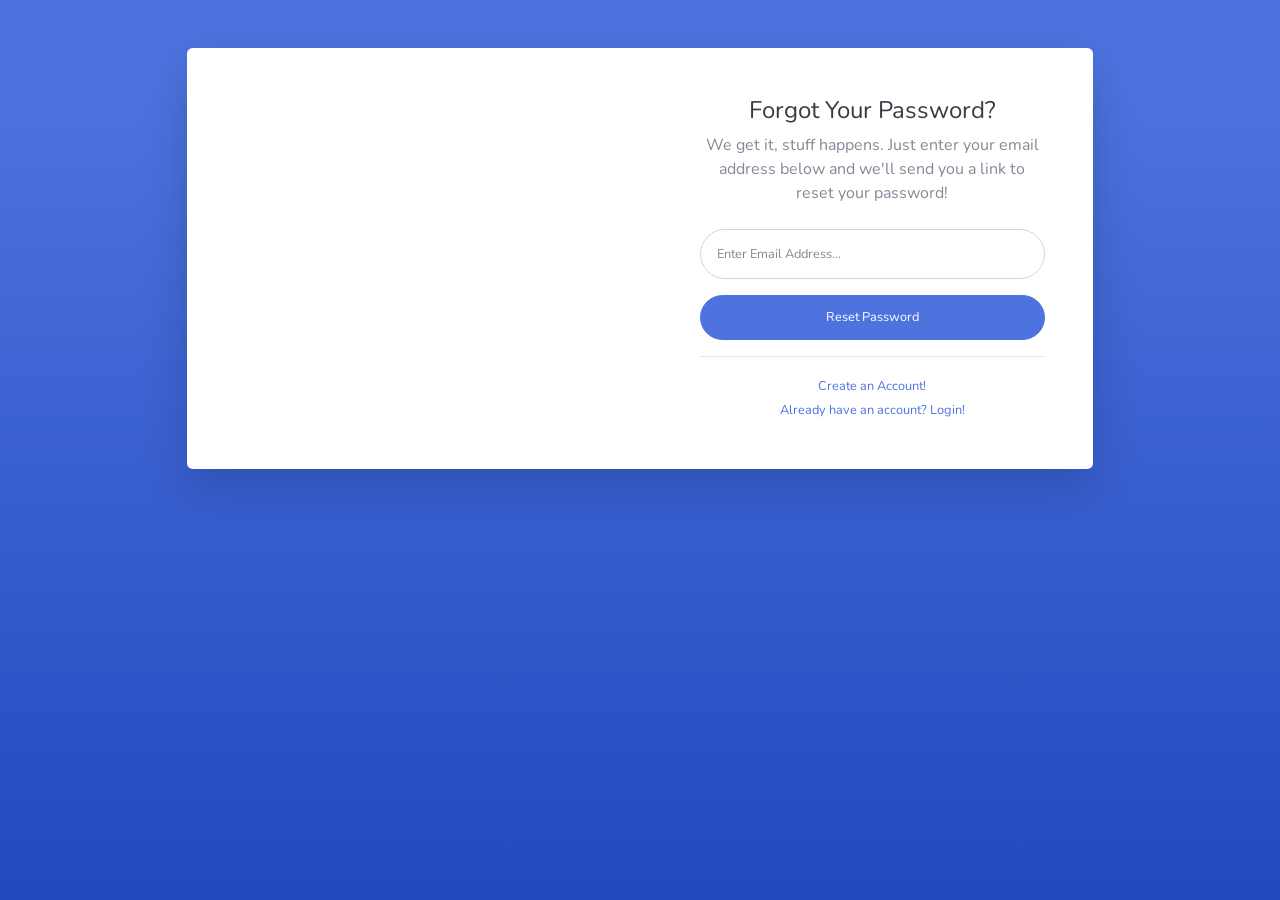
<file: admin/views/forgot-password.html>
<!DOCTYPE html>
<html lang="en">

<head>

  <meta charset="utf-8">
  <meta http-equiv="X-UA-Compatible" content="IE=edge">
  <meta name="viewport" content="width=device-width, initial-scale=1, shrink-to-fit=no">
  <meta name="description" content="">
  <meta name="author" content="">

  <title>SB Admin 2 - Forgot Password</title>

  <!-- Custom fonts for this template-->
  <link href="vendor/fontawesome-free/css/all.min.css" rel="stylesheet" type="text/css">
  <link href="https://fonts.googleapis.com/css?family=Nunito:200,200i,300,300i,400,400i,600,600i,700,700i,800,800i,900,900i" rel="stylesheet">

  <!-- Custom styles for this template-->
  <link href="css/sb-admin-2.min.css" rel="stylesheet">

</head>

<body class="bg-gradient-primary">

  <div class="container">

    <!-- Outer Row -->
    <div class="row justify-content-center">

      <div class="col-xl-10 col-lg-12 col-md-9">

        <div class="card o-hidden border-0 shadow-lg my-5">
          <div class="card-body p-0">
            <!-- Nested Row within Card Body -->
            <div class="row">
              <div class="col-lg-6 d-none d-lg-block bg-password-image"></div>
              <div class="col-lg-6">
                <div class="p-5">
                  <div class="text-center">
                    <h1 class="h4 text-gray-900 mb-2">Forgot Your Password?</h1>
                    <p class="mb-4">We get it, stuff happens. Just enter your email address below and we'll send you a link to reset your password!</p>
                  </div>
                  <form class="user">
                    <div class="form-group">
                      <input type="email" class="form-control form-control-user" id="exampleInputEmail" aria-describedby="emailHelp" placeholder="Enter Email Address...">
                    </div>
                    <a href="login.html" class="btn btn-primary btn-user btn-block">
                      Reset Password
                    </a>
                  </form>
                  <hr>
                  <div class="text-center">
                    <a class="small" href="register.html">Create an Account!</a>
                  </div>
                  <div class="text-center">
                    <a class="small" href="login.html">Already have an account? Login!</a>
                  </div>
                </div>
              </div>
            </div>
          </div>
        </div>

      </div>

    </div>

  </div>

  <!-- Bootstrap core JavaScript-->
  <script src="vendor/jquery/jquery.min.js"></script>
  <script src="vendor/bootstrap/js/bootstrap.bundle.min.js"></script>

  <!-- Core plugin JavaScript-->
  <script src="vendor/jquery-easing/jquery.easing.min.js"></script>

  <!-- Custom scripts for all pages-->
  <script src="js/sb-admin-2.min.js"></script>

</body>

</html>
</file>
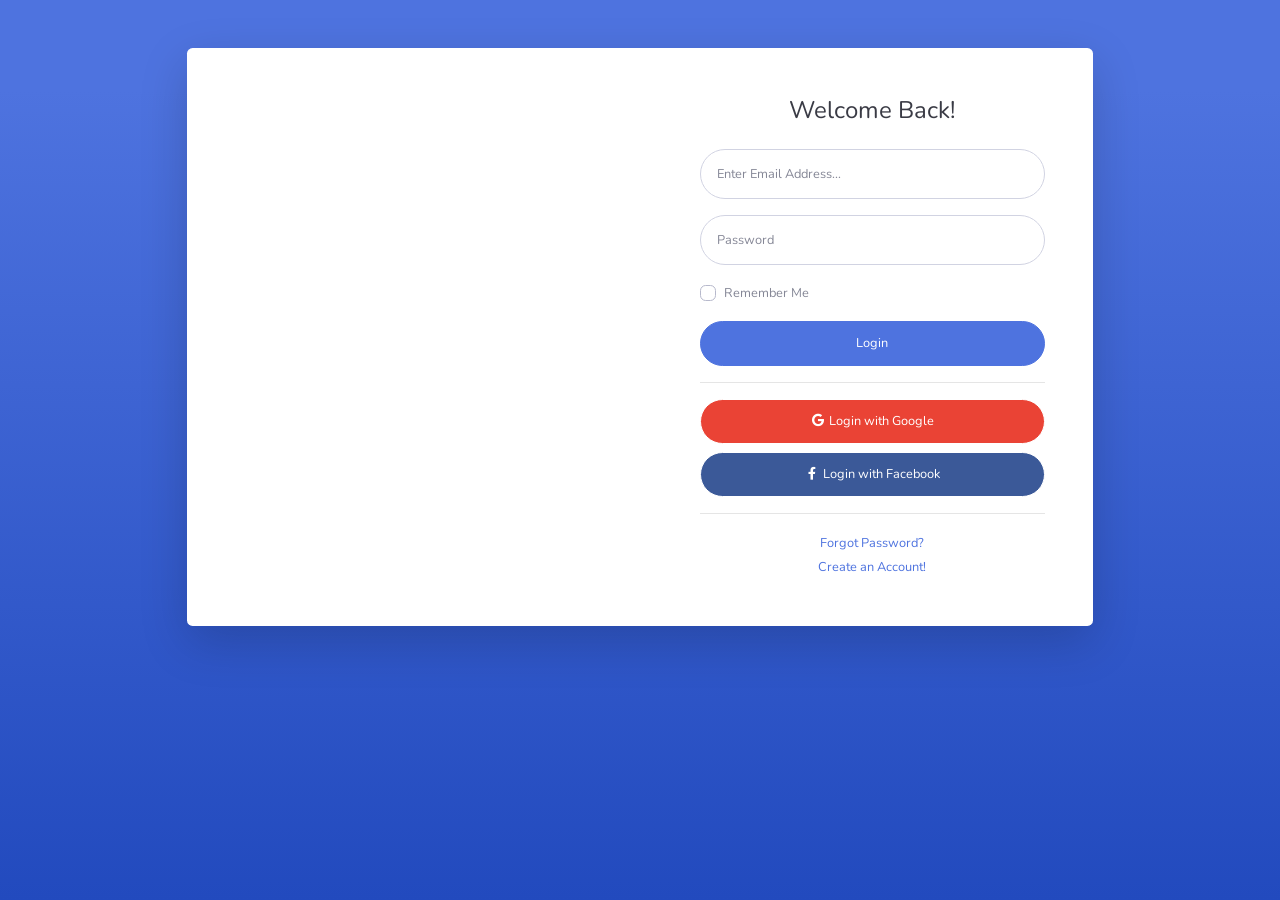
<file: admin/views/login.html>
<!DOCTYPE html>
<html lang="en">

<head>

  <meta charset="utf-8">
  <meta http-equiv="X-UA-Compatible" content="IE=edge">
  <meta name="viewport" content="width=device-width, initial-scale=1, shrink-to-fit=no">
  <meta name="description" content="">
  <meta name="author" content="">

  <title>SB Admin 2 - Login</title>

  <!-- Custom fonts for this template-->
  <link href="vendor/fontawesome-free/css/all.min.css" rel="stylesheet" type="text/css">
  <link href="https://fonts.googleapis.com/css?family=Nunito:200,200i,300,300i,400,400i,600,600i,700,700i,800,800i,900,900i" rel="stylesheet">

  <!-- Custom styles for this template-->
  <link href="css/sb-admin-2.min.css" rel="stylesheet">

</head>

<body class="bg-gradient-primary">

  <div class="container">

    <!-- Outer Row -->
    <div class="row justify-content-center">

      <div class="col-xl-10 col-lg-12 col-md-9">

        <div class="card o-hidden border-0 shadow-lg my-5">
          <div class="card-body p-0">
            <!-- Nested Row within Card Body -->
            <div class="row">
              <div class="col-lg-6 d-none d-lg-block bg-login-image"></div>
              <div class="col-lg-6">
                <div class="p-5">
                  <div class="text-center">
                    <h1 class="h4 text-gray-900 mb-4">Welcome Back!</h1>
                  </div>
                  <form class="user">
                    <div class="form-group">
                      <input type="email" class="form-control form-control-user" id="exampleInputEmail" aria-describedby="emailHelp" placeholder="Enter Email Address...">
                    </div>
                    <div class="form-group">
                      <input type="password" class="form-control form-control-user" id="exampleInputPassword" placeholder="Password">
                    </div>
                    <div class="form-group">
                      <div class="custom-control custom-checkbox small">
                        <input type="checkbox" class="custom-control-input" id="customCheck">
                        <label class="custom-control-label" for="customCheck">Remember Me</label>
                      </div>
                    </div>
                    <a href="index.html" class="btn btn-primary btn-user btn-block">
                      Login
                    </a>
                    <hr>
                    <a href="index.html" class="btn btn-google btn-user btn-block">
                      <i class="fab fa-google fa-fw"></i> Login with Google
                    </a>
                    <a href="index.html" class="btn btn-facebook btn-user btn-block">
                      <i class="fab fa-facebook-f fa-fw"></i> Login with Facebook
                    </a>
                  </form>
                  <hr>
                  <div class="text-center">
                    <a class="small" href="forgot-password.html">Forgot Password?</a>
                  </div>
                  <div class="text-center">
                    <a class="small" href="register.html">Create an Account!</a>
                  </div>
                </div>
              </div>
            </div>
          </div>
        </div>

      </div>

    </div>

  </div>

  <!-- Bootstrap core JavaScript-->
  <script src="vendor/jquery/jquery.min.js"></script>
  <script src="vendor/bootstrap/js/bootstrap.bundle.min.js"></script>

  <!-- Core plugin JavaScript-->
  <script src="vendor/jquery-easing/jquery.easing.min.js"></script>

  <!-- Custom scripts for all pages-->
  <script src="js/sb-admin-2.min.js"></script>

</body>

</html>
</file>
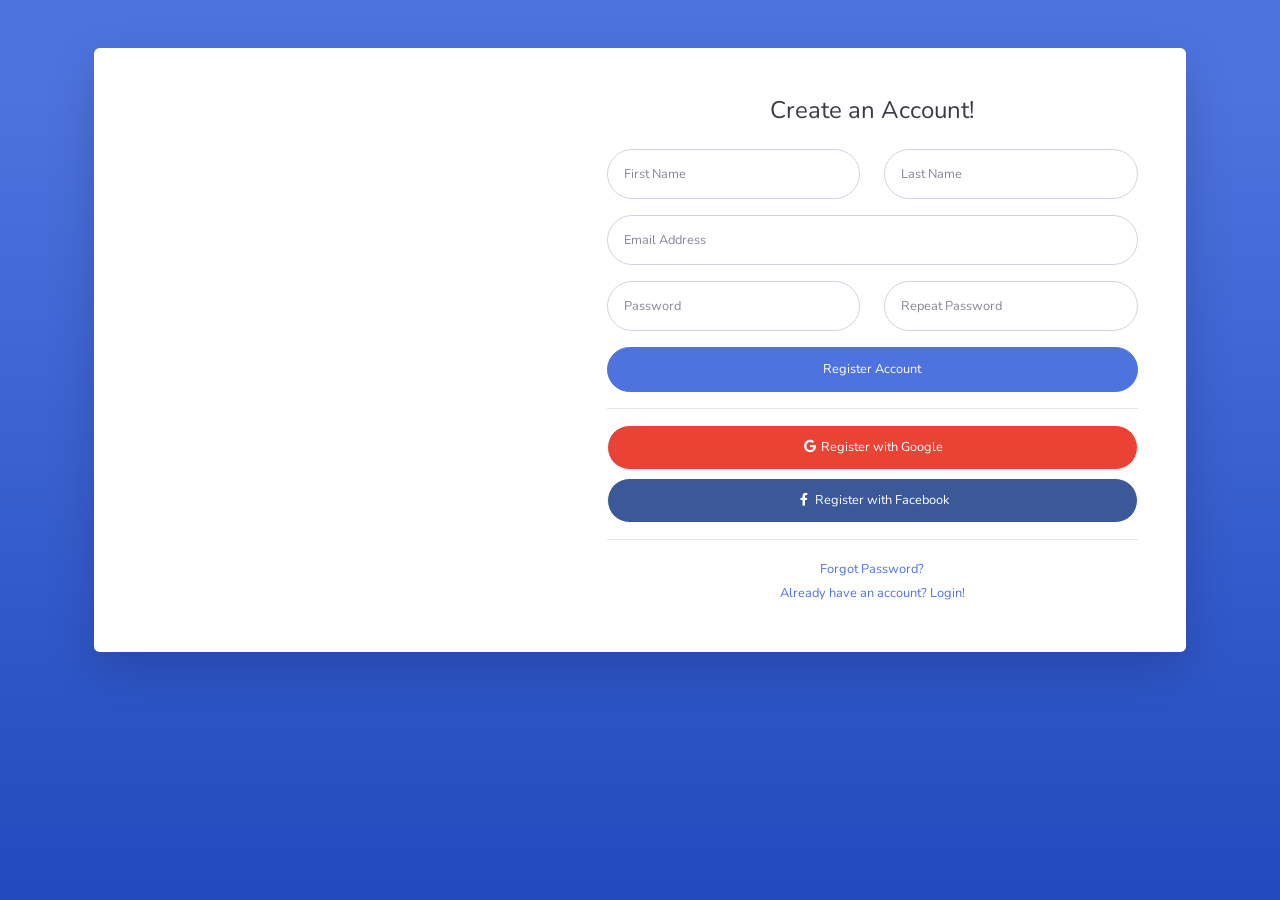
<file: admin/views/register.html>
<!DOCTYPE html>
<html lang="en">

<head>

  <meta charset="utf-8">
  <meta http-equiv="X-UA-Compatible" content="IE=edge">
  <meta name="viewport" content="width=device-width, initial-scale=1, shrink-to-fit=no">
  <meta name="description" content="">
  <meta name="author" content="">

  <title>SB Admin 2 - Register</title>

  <!-- Custom fonts for this template-->
  <link href="vendor/fontawesome-free/css/all.min.css" rel="stylesheet" type="text/css">
  <link href="https://fonts.googleapis.com/css?family=Nunito:200,200i,300,300i,400,400i,600,600i,700,700i,800,800i,900,900i" rel="stylesheet">

  <!-- Custom styles for this template-->
  <link href="css/sb-admin-2.min.css" rel="stylesheet">

</head>

<body class="bg-gradient-primary">

  <div class="container">

    <div class="card o-hidden border-0 shadow-lg my-5">
      <div class="card-body p-0">
        <!-- Nested Row within Card Body -->
        <div class="row">
          <div class="col-lg-5 d-none d-lg-block bg-register-image"></div>
          <div class="col-lg-7">
            <div class="p-5">
              <div class="text-center">
                <h1 class="h4 text-gray-900 mb-4">Create an Account!</h1>
              </div>
              <form class="user">
                <div class="form-group row">
                  <div class="col-sm-6 mb-3 mb-sm-0">
                    <input type="text" class="form-control form-control-user" id="exampleFirstName" placeholder="First Name">
                  </div>
                  <div class="col-sm-6">
                    <input type="text" class="form-control form-control-user" id="exampleLastName" placeholder="Last Name">
                  </div>
                </div>
                <div class="form-group">
                  <input type="email" class="form-control form-control-user" id="exampleInputEmail" placeholder="Email Address">
                </div>
                <div class="form-group row">
                  <div class="col-sm-6 mb-3 mb-sm-0">
                    <input type="password" class="form-control form-control-user" id="exampleInputPassword" placeholder="Password">
                  </div>
                  <div class="col-sm-6">
                    <input type="password" class="form-control form-control-user" id="exampleRepeatPassword" placeholder="Repeat Password">
                  </div>
                </div>
                <a href="login.html" class="btn btn-primary btn-user btn-block">
                  Register Account
                </a>
                <hr>
                <a href="index.html" class="btn btn-google btn-user btn-block">
                  <i class="fab fa-google fa-fw"></i> Register with Google
                </a>
                <a href="index.html" class="btn btn-facebook btn-user btn-block">
                  <i class="fab fa-facebook-f fa-fw"></i> Register with Facebook
                </a>
              </form>
              <hr>
              <div class="text-center">
                <a class="small" href="forgot-password.html">Forgot Password?</a>
              </div>
              <div class="text-center">
                <a class="small" href="login.html">Already have an account? Login!</a>
              </div>
            </div>
          </div>
        </div>
      </div>
    </div>

  </div>

  <!-- Bootstrap core JavaScript-->
  <script src="vendor/jquery/jquery.min.js"></script>
  <script src="vendor/bootstrap/js/bootstrap.bundle.min.js"></script>

  <!-- Core plugin JavaScript-->
  <script src="vendor/jquery-easing/jquery.easing.min.js"></script>

  <!-- Custom scripts for all pages-->
  <script src="js/sb-admin-2.min.js"></script>

</body>

</html>
</file>
